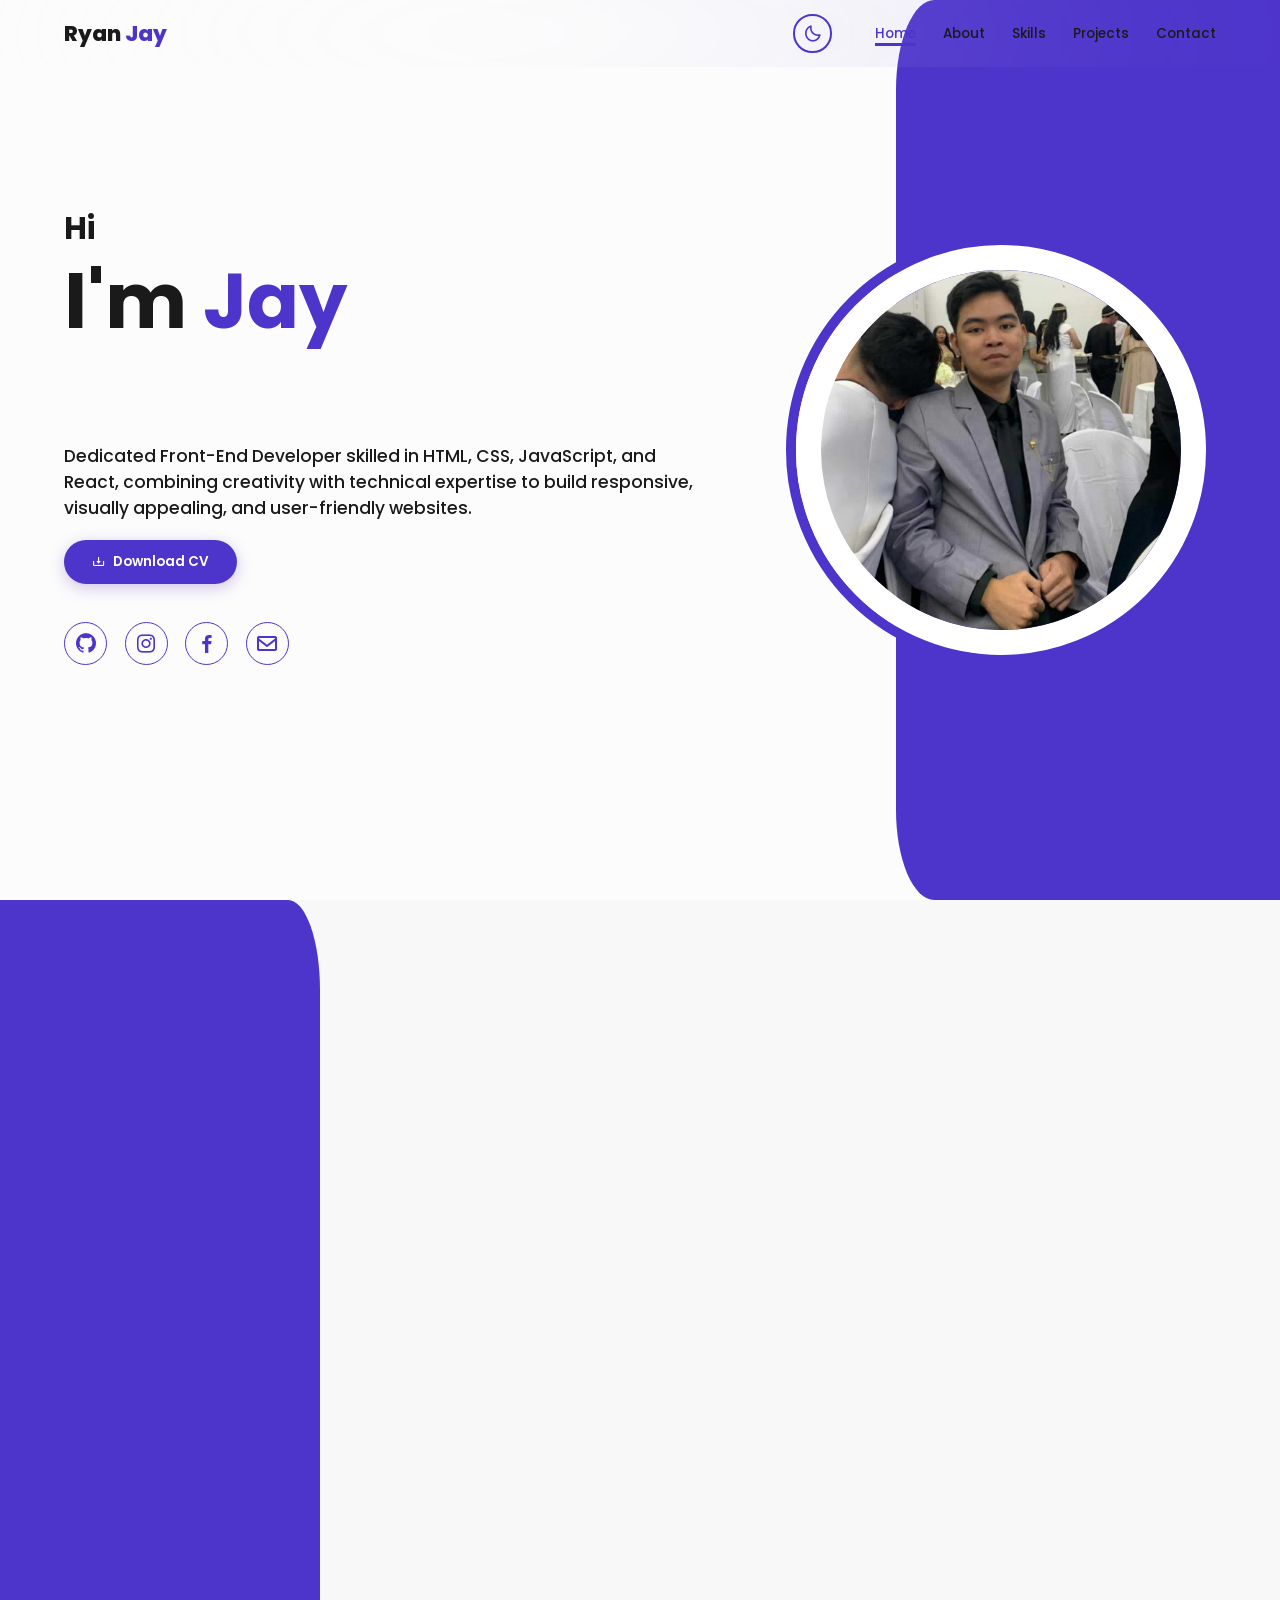
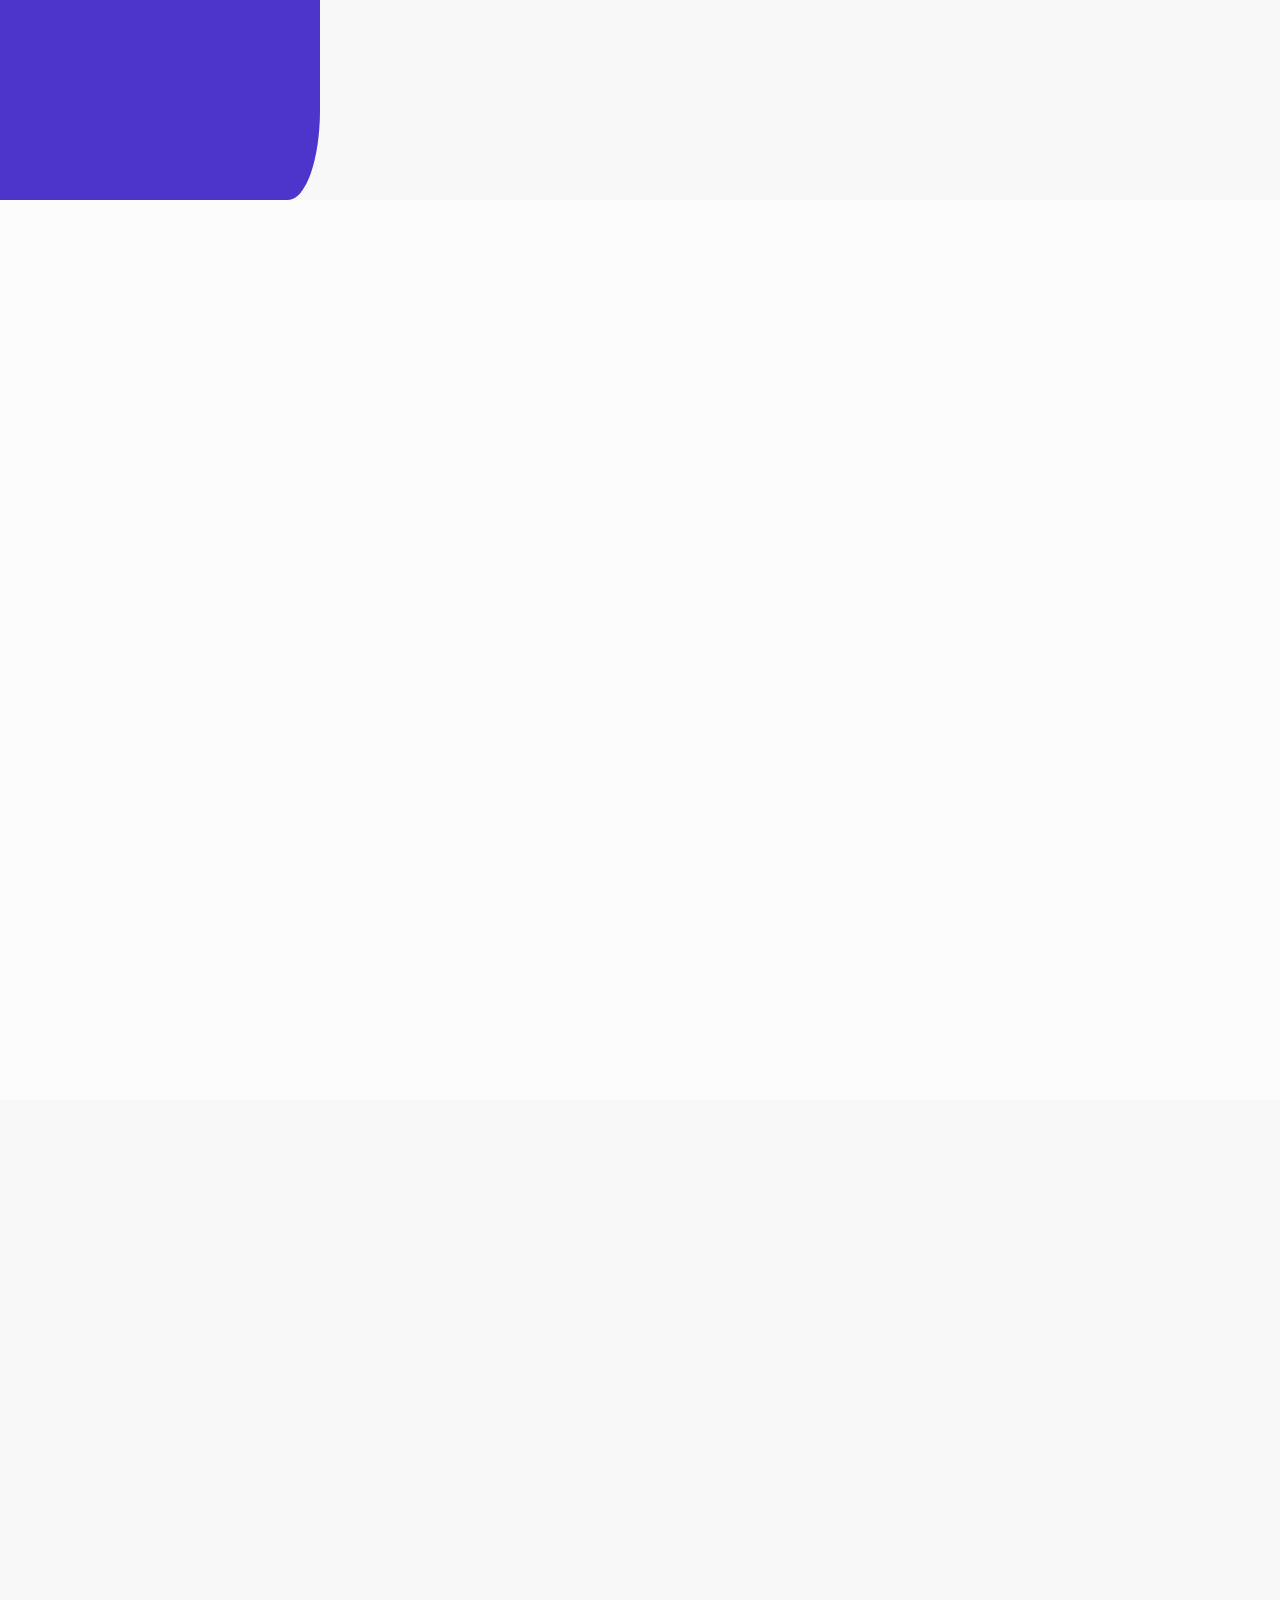
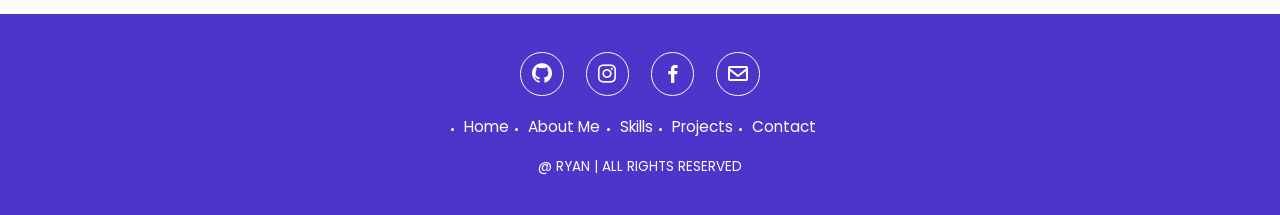
<file: protfolio/index.html>
<!DOCTYPE html>
<html lang="en">
  <head>
    <meta charset="UTF-8" />
    <meta name="viewport" content="width=device-width, initial-scale=1.0" />
    <title>Ryan Jay | Portfolio</title>
    <link rel="stylesheet" href="portfolio.css" />
    <link
      href="https://unpkg.com/boxicons@2.1.4/css/boxicons.min.css"
      rel="stylesheet"
    />
    <link
      href="https://fonts.googleapis.com/css2?family=Poppins:wght@400;500;600;700;800&display=swap"
      rel="stylesheet"
    />
  </head>

  <body>
    <!-- HEADER / NAVBAR -->
    <header class="header">
      <a href="#home" class="logo">Ryan <span>Jay</span></a>

      <button class="theme-btn" id="theme-btn" title="Toggle Light/Dark Mode">
        <i class="bx bx-moon" id="theme-icon"></i>
      </button>

      <i class="bx bx-menu" id="menu-icon"></i>
      <nav class="navbar">
        <a href="#home">Home</a>
        <a href="#about">About</a>
        <a href="#skills">Skills</a>
        <a href="#projects">Projects</a>
        <a href="#contact">Contact</a>
      </nav>
    </header>

    <!-- HOME SECTION -->
    <section class="home" id="home">
      <div class="home-rectangle"></div>
      <div class="home-content reveal">
        <h3>Hi</h3>
        <h1>I'm <span>Jay</span></h1>
        <h3 class="text-animation"><span></span></h3>
        <p>
          Dedicated Front-End Developer skilled in HTML, CSS, JavaScript, and
          React, combining creativity with technical expertise to build
          responsive, visually appealing, and user-friendly websites.
        </p>

        <a href="Ryan_Jay_CV.pdf" download="Ryan_Jay_CV.pdf" class="btn-cv">
          <i class="bx bx-download"></i> Download CV
        </a>

        <div class="social-icons">
          <a href="https://github.com/BSITclass101" target="_blank" rel="noopener" title="GitHub">
            <i class="bx bxl-github"></i>
          </a>
          <a href="https://www.instagram.com/ryanjay_rvra/" target="_blank" rel="noopener" title="Instagram">
            <i class="bx bxl-instagram"></i>
          </a>
          <a href="https://www.facebook.com/ryanjayrino.rivera" target="_blank" rel="noopener" title="Facebook">
            <i class="bx bxl-facebook"></i>
          </a>
          <a href="https://mail.google.com/mail/?view=cm&fs=1&to=riverarjay10@gmail.com" target="_blank" rel="noopener" title="Email">
            <i class="bx bx-envelope"></i>
          </a>
        </div>
      </div>
      <div class="home-img reveal">
        <img src="pic1.jpg" alt="Profile Picture" />
      </div>
    </section>

    <!-- ABOUT SECTION -->
    <section class="about" id="about">
      <div class="about-rectangle"></div>
      <div class="about-img reveal">
        <img src="pic1.jpg" alt="About Me" />
      </div>
      <div class="about-content">
        <h2 class="heading reveal">About <span>Me</span></h2>
        <h3 class="text-animation reveal"><span></span></h3>
        <p class="reveal">
          Hello! I am Ryan Jay, a 3rd college student studying at The Fisher
          Valley College Inc., taking up Bachelor of Science in Information
          Technology. I love and enjoy coding so much — it's not just a hobby,
          it's a passion and a way of life.
        </p>
        <div class="info reveal">
          <p><b><i style="color: hsl(250, 59%, 50%)" class="bx bx-chevron-right"></i>Phone</b>: 09 063-725-526</p>
          <p><b><i style="color: hsl(250, 59%, 50%)" class="bx bx-chevron-right"></i>City</b>: Taguig City, Manila</p>
          <p><b><i style="color: hsl(250, 59%, 50%)" class="bx bx-chevron-right"></i>Freelance</b>: Discord Bots | Video Editing</p>
          <p><b><i style="color: hsl(250, 59%, 50%)" class="bx bx-chevron-right"></i>College Level</b>: 3rd Year College</p>
          <p><b><i style="color: hsl(250, 59%, 50%)" class="bx bx-chevron-right"></i>Email</b>: riverarjay10@gmail.com</p>
        </div>
      </div>
    </section>

    <!-- SKILLS SECTION -->
    <section class="skills" id="skills">
      <div class="skills-image-container reveal">
        <!-- PURPLE.PNG NA ANG GAMIT DITO -->
        <img src="Purple.png" alt="Tools and Frameworks Illustration" class="skills-illustration" />
      </div>

      <div class="skills-content">
        <h2 class="skills-heading reveal">TOOLS AND <br /><span>FRAMEWORKS</span></h2>

        <div class="skill-category reveal">
          <h3>EXPERTISE</h3>
          <div class="skills-grid">
            <div class="skill-item">
              <div class="skill-icon"><img src="icons8-html-5.svg" alt="HTML" /></div>
              <p>HTML</p>
            </div>
            <div class="skill-item">
              <div class="skill-icon"><img src="icons8-css-logo.svg" alt="CSS" /></div>
              <p>CSS</p>
            </div>
            <div class="skill-item">
              <div class="skill-icon"><img src="icons8-javascript.svg" alt="JavaScript" /></div>
              <p>JavaScript</p>
            </div>
            <div class="skill-item">
              <div class="skill-icon"><img src="icons8-react-native.svg" alt="React" /></div>
              <p>React</p>
            </div>
          </div>
        </div>

        <div class="skill-category reveal">
          <h3>OTHER</h3>
          <div class="skills-grid">
            <div class="skill-item">
              <div class="skill-icon"><img src="icons8-python.svg" alt="Python" /></div>
              <p>Python</p>
            </div>
            <div class="skill-item">
              <div class="skill-icon"><img src="icons8-mysql-logo.svg" alt="MySQL" /></div>
              <p>MySQL</p>
            </div>
            <div class="skill-item">
              <div class="skill-icon"><img src="icons8-mongo-db-48.png" alt="MongoDB" /></div>
              <p>MongoDB</p>
            </div>
            <div class="skill-item">
              <div class="skill-icon"><img src="icons8-node-js-48.png" alt="Node.js" /></div>
              <p>Node.js</p>
            </div>
            <div class="skill-item">
              <div class="skill-icon"><img src="PHP.png" alt="PHP" /></div>
              <p>PHP</p>
            </div>
            <div class="skill-item">
              <div class="skill-icon"><img src="Tailwind CSS.png" alt="Tailwind CSS" /></div>
              <p>Tailwind CSS</p>
            </div>
          </div>
        </div>
      </div>
    </section>

    <!-- PROJECTS SECTION -->
    <section class="projects" id="projects">
      <h2 class="projects-heading reveal">SAMPLE <br /><span>PROJECTS</span></h2>

      <div class="projects-box">
        
        <!-- PROJECT 1 -->
        <div class="projects-card reveal">
          <div class="project-mockup" style="background-image: url('p1.jpg');">
            <div class="laptop-mockup">
              <div class="laptop-screen">
                <img src="p1.jpg" alt="Project 1 - Laptop View" />
              </div>
              <div class="laptop-base"></div>
            </div>
            <div class="phone-mockup">
              <div class="phone-screen">
                <img src="p1.jpg" alt="Project 1 - Phone View" />
              </div>
            </div>
          </div>
          <div class="project-info">
            <h3>BREWTIKA CAFE SALE AND INVENTORY SYSTEM</h3>
            <p>A web-based sale and inventory system for Brewtika Cafe to manage orders, track stock, and monitor daily sales.</p>
            <div class="project-tags">
              <span class="tag html">HTML</span>
              <span class="tag css">CSS</span>
              <span class="tag js">JavaScript</span>
            </div>
            <a href="https://github.com/BSITclass101" target="_blank" rel="noopener" class="github-link">
              <i class="bx bxl-github"></i> View on GitHub
            </a>
          </div>
        </div>

        <!-- PROJECT 2 -->
        <div class="projects-card reveal">
          <div class="project-mockup" style="background-image: url('ry.png');">
            <div class="laptop-mockup">
              <div class="laptop-screen">
                <img src="ry.png" alt="Project 2 - Laptop View" />
              </div>
              <div class="laptop-base"></div>
            </div>
            <div class="phone-mockup">
              <div class="phone-screen">
                <img src="j.png" alt="Project 2 - Phone View" />
              </div>
            </div>
          </div>
          <div class="project-info">
            <h3>PORTFOLIO WEBSITE WITH ANIMATED UI</h3>
            <p>A responsive portfolio website built with HTML, CSS, and JavaScript featuring smooth animations and modern UI.</p>
            <div class="project-tags">
              <span class="tag html">HTML</span>
              <span class="tag css">CSS</span>
              <span class="tag js">JavaScript</span>
            </div>
            <a href="https://github.com/BSITclass101" target="_blank" rel="noopener" class="github-link">
              <i class="bx bxl-github"></i> View on GitHub
            </a>
          </div>
        </div>

        <!-- PROJECT 3 -->
        <div class="projects-card reveal">
          <div class="project-mockup" style="background-image: url('Screenshot.png');">
            <div class="laptop-mockup">
              <div class="laptop-screen">
                <img src="Screenshot.png" alt="Project 3 - Laptop View" />
              </div>
              <div class="laptop-base"></div>
            </div>
            <div class="phone-mockup">
              <div class="phone-screen">
                <img src="Screenshot2.png" alt="Project 3 - Phone View" />
              </div>
            </div>
          </div>
          <div class="project-info">
            <h3>BARANGAY CENTRAL INFORMATION MANAGEMENT SYSTEM</h3>
            <p>A web-based information management system for barangay offices to manage resident records, certificates, blotter reports, and announcements.</p>
            <div class="project-tags">
              <span class="tag react">React</span>
              <span class="tag php">PHP</span>
              <span class="tag tailwind">Tailwind</span>
            </div>
            <a href="https://github.com/BSITclass101" target="_blank" rel="noopener" class="github-link">
              <i class="bx bxl-github"></i> View on GitHub
            </a>
          </div>
        </div>

        <!-- PROJECT 4 -->
        <div class="projects-card reveal">
          <div class="project-mockup" style="background-image: url('2.png');">
            <div class="laptop-mockup">
              <div class="laptop-screen">
                <img src="2.png" alt="CCS Main Comelec - Laptop View" />
              </div>
              <div class="laptop-base"></div>
            </div>
            <div class="phone-mockup">
              <div class="phone-screen">
                <img src="3.png" alt="CCS Main Comelec - Phone View" />
              </div>
            </div>
          </div>
          <div class="project-info">
            <h3>CCS - MAIN COMELEC VOTING MANAGEMENT SYSTEM</h3>
            <p>A web-based voting management system for the CCS Main Comelec to handle student elections, manage candidate profiles, and securely tally votes.</p>
            <div class="project-tags">
              <span class="tag react">React</span>
              <span class="tag php">PHP</span>
              <span class="tag tailwind">Tailwind</span>
            </div>
            <a href="https://github.com/BSITclass101" target="_blank" rel="noopener" class="github-link">
              <i class="bx bxl-github"></i> View on GitHub
            </a>
          </div>
        </div>

      </div>
    </section>

    <!-- CONTACT SECTION -->
    <section class="contact" id="contact">
      <h2 class="heading reveal">Contact <span>Me</span></h2>

      <form id="contactForm" action="https://formspree.io/f/maeqkpdl" method="POST" class="reveal">
        <div class="input-group">
          <div class="input-box">
            <input type="text" name="name" placeholder="Full name" required />
            <input type="email" name="email" placeholder="Email" required />
          </div>
          <div class="input-box">
            <input type="tel" name="phone" placeholder="Phone Number" />
            <input type="text" name="subject" placeholder="Subject" />
          </div>
        </div>

        <div class="input-group-2">
          <textarea name="message" placeholder="Your Message" required></textarea>
          <p id="formStatus" style="margin: 10px 0; font-weight: bold; display: none; font-size: 1.4rem;"></p>
          <input type="submit" id="submitBtn" value="Send Message" class="btn" />
        </div>
      </form>
    </section>

    <!-- FOOTER -->
    <footer class="footer">
      <div class="social-icons">
        <a href="https://github.com/BSITclass101" target="_blank" rel="noopener" title="GitHub">
          <i class="bx bxl-github"></i>
        </a>
        <a href="https://www.instagram.com/ryanjay_rvra/" target="_blank" rel="noopener" title="Instagram">
          <i class="bx bxl-instagram"></i>
        </a>
        <a href="https://www.facebook.com/ryanjayrino.rivera" target="_blank" rel="noopener" title="Facebook">
          <i class="bx bxl-facebook"></i>
        </a>
        <a href="https://mail.google.com/mail/?view=cm&fs=1&to=riverarjay10@gmail.com" target="_blank" rel="noopener" title="Email">
          <i class="bx bx-envelope"></i>
        </a>
      </div>

      <ul class="list">
        <li><a href="#home">Home</a></li>
        <li><a href="#about">About Me</a></li>
        <li><a href="#skills">Skills</a></li>
        <li><a href="#projects">Projects</a></li>
        <li><a href="#contact">Contact</a></li>
      </ul>

      <p class="copyright">@ RYAN | ALL RIGHTS RESERVED</p>
    </footer>

    <!-- INLINE JAVASCRIPT -->
    <script>
      const themeBtn = document.getElementById("theme-btn");
      const themeIcon = document.getElementById("theme-icon");
      const body = document.body;

      const savedTheme = localStorage.getItem("theme");
      if (savedTheme === "dark") {
        body.classList.add("dark-mode");
        themeIcon.classList.replace("bx-moon", "bx-sun");
      }

      themeBtn.addEventListener("click", () => {
        body.classList.toggle("dark-mode");
        if (body.classList.contains("dark-mode")) {
          themeIcon.classList.replace("bx-moon", "bx-sun");
          localStorage.setItem("theme", "dark");
        } else {
          themeIcon.classList.replace("bx-sun", "bx-moon");
          localStorage.setItem("theme", "light");
        }
      });

      let menuIcon = document.querySelector("#menu-icon");
      let navbar = document.querySelector(".navbar");

      menuIcon.onclick = () => {
        menuIcon.classList.toggle("bx-x");
        navbar.classList.toggle("active");
      };

      let sections = document.querySelectorAll("section");
      let navLinks = document.querySelectorAll("header nav a");

      window.onscroll = () => {
        sections.forEach((sec) => {
          let top = window.scrollY;
          let offset = sec.offsetTop - 150;
          let height = sec.offsetHeight;
          let id = sec.getAttribute("id");

          if (top >= offset && top < offset + height) {
            navLinks.forEach((links) => {
              links.classList.remove("active");
              document
                .querySelector("header nav a[href*=" + id + "]")
                .classList.add("active");
            });
          }
        });

        let header = document.querySelector("header");
        header.classList.toggle("sticky", window.scrollY > 100);

        menuIcon.classList.remove("bx-x");
        navbar.classList.remove("active");
      };

      const revealElements = document.querySelectorAll(".reveal");

      const revealOnScroll = () => {
        const windowHeight = window.innerHeight;
        const revealPoint = 100;

        revealElements.forEach((el) => {
          const elementTop = el.getBoundingClientRect().top;
          if (elementTop < windowHeight - revealPoint) {
            el.classList.add("active");
          } else {
            el.classList.remove("active");
          }
        });
      };

      window.addEventListener("scroll", revealOnScroll);
      window.addEventListener("load", revealOnScroll);

      const contactForm = document.getElementById("contactForm");
      const submitBtn = document.getElementById("submitBtn");
      const formStatus = document.getElementById("formStatus");

      if (contactForm) {
        contactForm.addEventListener("submit", function (e) {
          e.preventDefault();
          submitBtn.value = "Sending...";
          submitBtn.disabled = true;
          formStatus.style.display = "none";

          const formData = new FormData(contactForm);
          fetch(contactForm.action, {
            method: "POST",
            body: formData,
            headers: { Accept: "application/json" },
          })
            .then((response) => {
              if (response.ok) {
                formStatus.textContent = "Message sent successfully! I'll get back to you soon.";
                formStatus.style.color = "#4caf50";
                formStatus.style.display = "block";
                contactForm.reset();
              } else {
                throw new Error("Error sending message");
              }
            })
            .catch((error) => {
              formStatus.textContent = "Oops! Something went wrong. Please try again.";
              formStatus.style.color = "#f44336";
              formStatus.style.display = "block";
            })
            .finally(() => {
              submitBtn.value = "Send Message";
              submitBtn.disabled = false;
            });
        });
      }
    </script>
  </body>
</html>
</file>
<file: protfolio/portfolio.css>
/* ============================
   GLOBAL / RESET
   ============================ */
* {
  margin: 0;
  padding: 0;
  box-sizing: border-box;
  text-decoration: none;
  scroll-behavior: smooth;
  font-family: Poppins, sans-serif;
}

/* ============================
   LIGHT MODE (DEFAULT)
   ============================ */
:root {
  --bg-color: #fcfcfc;
  --second-bg-color: #f8f8f8;
  --text-color: #1a1a1a;
  --main-color: hsl(250, 59%, 50%);
  --card-bg: #ffffff;
  --card-shadow: rgba(0, 0, 0, 0.05);
  --card-shadow-hover: rgba(0, 0, 0, 0.12);
  --input-bg: #f0f0f0;
  --border-color: #eaeaea;
  --heading-color: #2b2b6b;
  --footer-bg: hsl(250, 59%, 50%);
}

/* ============================
   DARK MODE
   ============================ */
body.dark-mode {
  --bg-color: #0f0f1a;
  --second-bg-color: #16162a;
  --text-color: #f0f0f0;
  --main-color: hsl(250, 80%, 65%);
  --card-bg: #1e1e35;
  --card-shadow: rgba(0, 0, 0, 0.3);
  --card-shadow-hover: rgba(107, 63, 160, 0.4);
  --input-bg: #252540;
  --border-color: #333355;
  --heading-color: #b8a8e8;
  --footer-bg: #1a1a2e;
}

html {
  font-size: 60%;
  overflow-x: hidden;
}

body {
  background-color: var(--bg-color);
  color: var(--text-color);
  transition: background-color 0.4s ease, color 0.4s ease;
}

section {
  min-height: 100vh;
  padding: 10rem 9% 10rem;
  transition: background-color 0.4s ease;
}

/* ============================
   HEADER / NAVBAR
   ============================ */
header {
  position: fixed;
  width: 100%;
  top: 0;
  left: 0;
  padding: 1.5rem 9%;
  backdrop-filter: blur(200px);
  display: flex;
  justify-content: space-between;
  align-items: center;
  z-index: 1000;
  transition: background 0.4s ease;
}

header.sticky {
  background: rgba(252, 252, 252, 0.9);
  box-shadow: 0 0 10px rgba(0, 0, 0, 0.1);
}

body.dark-mode header.sticky {
  background: rgba(15, 15, 26, 0.9);
  box-shadow: 0 0 10px rgba(0, 0, 0, 0.5);
}

.logo {
  font-size: 2.2rem;
  color: var(--text-color);
  font-weight: 800;
  cursor: pointer;
  transition: 0.3s ease-in-out;
}

.logo:hover {
  transform: scale(1.05);
}

.logo span,
.heading span,
.skills-heading span,
.projects-heading span,
.contact .heading span,
.home-content h1 span {
  color: var(--main-color);
}

.navbar a {
  font-size: 1.4rem;
  color: var(--text-color);
  margin-left: 2.5rem;
  font-weight: 500;
  transition: 0.3s ease-in-out;
  border-bottom: 3px solid transparent;
}

.navbar a:hover,
.navbar a.active {
  color: var(--main-color);
  border-bottom: 3px solid var(--main-color);
}

#menu-icon {
  font-size: 2.8rem;
  color: var(--main-color);
  display: none;
}

/* ============================
   THEME TOGGLE BUTTON
   ============================ */
.theme-btn {
  display: flex;
  align-items: center;
  justify-content: center;
  width: 4rem;
  height: 4rem;
  border-radius: 50%;
  background: transparent;
  border: 2px solid var(--main-color);
  color: var(--main-color);
  font-size: 2rem;
  cursor: pointer;
  margin-left: auto;
  margin-right: 2rem;
  transition: 0.4s ease;
  outline: none;
}

.theme-btn:hover {
  background: var(--main-color);
  color: #ffffff;
  transform: scale(1.1) rotate(15deg);
  box-shadow: 0 0 15px var(--main-color);
}

body.dark-mode .theme-btn {
  border-color: #b8a8e8;
  color: #b8a8e8;
}

body.dark-mode .theme-btn:hover {
  background: #b8a8e8;
  color: #1a1a2e;
  box-shadow: 0 0 15px rgba(184, 168, 232, 0.6);
}

body.dark-mode .theme-btn i {
  animation: sunGlow 2s ease-in-out infinite alternate;
}

@keyframes sunGlow {
  from { text-shadow: 0 0 5px rgba(255, 200, 100, 0.5); }
  to { text-shadow: 0 0 15px rgba(255, 200, 100, 0.9); }
}

/* ============================
   HOME SECTION
   ============================ */
.home {
  display: flex;
  align-items: center;
  justify-content: center;
  gap: 8rem;
}

.home-rectangle {
  position: absolute;
  background-color: var(--main-color);
  border-top-left-radius: 10%;
  border-bottom-left-radius: 10%;
  width: 30%;
  height: 100%;
  top: 0;
  right: 0;
  z-index: -1;
  transition: background-color 0.4s ease;
}

.home-content h3 {
  font-size: 3.2rem;
  font-weight: 700;
}

.home-content h3:nth-of-type(2) {
  margin-bottom: 2rem;
  font-size: 5rem;
}

.home-content h1 {
  font-size: 8rem;
  font-weight: 700;
  line-height: 1.3;
}

.home-img {
  display: grid;
  place-items: center;
  border-radius: 50%;
  border: 10px solid var(--main-color);
}

.home-img img {
  position: relative;
  background-color: white;
  border: 25px solid white;
  width: 32vw;
  border-radius: 50%;
  cursor: pointer;
}

.home-content p {
  font-size: 1.8rem;
  font-weight: 500;
  max-width: 650px;
}

/* ============================
   DOWNLOAD CV BUTTON
   ============================ */
.btn-cv {
  display: inline-flex;
  align-items: center;
  gap: 8px;
  padding: 12px 28px;
  background-color: var(--main-color);
  color: #fff;
  font-size: 1.4rem;
  font-weight: 600;
  border-radius: 30px;
  margin-top: 2rem;
  margin-bottom: 1rem;
  transition: all 0.3s ease;
  box-shadow: 0 4px 15px rgba(111, 66, 193, 0.3);
}

.btn-cv:hover {
  background-color: hsl(250, 59%, 60%);
  transform: translateY(-3px);
  box-shadow: 0 6px 20px rgba(111, 66, 193, 0.5);
}

body.dark-mode .btn-cv {
  color: #1a1a2e;
}

body.dark-mode .btn-cv:hover {
  background-color: #fff;
  color: #1a1a2e;
}

.social-icons a {
  display: inline-flex;
  justify-content: center;
  align-items: center;
  width: 4.5rem;
  height: 4.5rem;
  background: transparent;
  font-size: 2.5rem;
  border: 0.2rem solid var(--main-color);
  border-radius: 50%;
  color: var(--main-color);
  margin: 3rem 1.5rem 3rem 0;
  transition: 0.3s ease;
}

.social-icons a:hover {
  color: white;
  transform: scale(1.3) translateY(-5px);
  background-color: var(--main-color);
}

body.dark-mode .social-icons a:hover {
  color: #1a1a2e;
}

/* ============================
   TEXT ANIMATION
   ============================ */
.text-animation {
  font-size: 34px;
  font-weight: 600;
  min-width: 200px;
}

.text-animation span {
  position: relative;
}

.text-animation span::before {
  content: "Front-end Developer";
  color: var(--main-color);
  animation: words 20s infinite;
}

.text-animation span::after {
  content: "";
  background-color: var(--bg-color);
  position: absolute;
  width: calc(100% + 8px);
  height: 100%;
  border-left: 2px solid var(--bg-color);
  right: -8px;
  animation: cursor 0.6s infinite, typing 20s steps(14) infinite;
  transition: background-color 0.4s ease;
}

@keyframes cursor {
  to { border-left: 2px solid var(--main-color); }
}

@keyframes words {
  0%, 20% { content: "Front-end Developer"; }
  21%, 40% { content: "UI/UX Designer"; }
  41%, 60% { content: "Front-end Developer"; }
  61%, 80% { content: "UI/UX Designer"; }
  81%, 90% { content: "Front-end Developer"; }
}

@keyframes typing {
  10%, 15%, 30%, 35%, 50%, 55%, 70%, 75%, 90%, 95% { width: 0; }
  5%, 20%, 25%, 40%, 45%, 60%, 65%, 80%, 85% { width: calc(100% + 8px); }
}

/* ============================
   ABOUT SECTION
   ============================ */
.about {
  display: flex;
  align-items: center;
  justify-content: center;
  gap: 10rem;
  background-color: var(--second-bg-color);
  transition: background-color 0.4s ease;
}

.about-rectangle {
  position: absolute;
  left: 0;
  height: 100%;
  border-top-right-radius: 10%;
  border-bottom-right-radius: 10%;
  background-color: var(--main-color);
  width: 25%;
  transition: background-color 0.4s ease;
}

.about-img {
  border-radius: 50%;
  display: grid;
  place-items: center;
  border: 10px solid var(--main-color);
}

.about-img img {
  position: relative;
  width: 32vw;
  border-radius: 50%;
  border: 25px solid white;
  cursor: pointer;
}

.heading {
  text-align: center;
  font-size: 8rem;
}

.about-content h2 {
  text-align: left;
  line-height: 1.5;
}

.about-content h3 {
  font-size: 2.6rem;
}

.about-content p {
  font-size: 1.6rem;
  margin: 3rem 0 3rem;
}

.about-content .text-animation span::before {
  content: "Frontend Developer";
  animation: words 20s infinite;
}

.about-content .text-animation span::after {
  content: "";
  background-color: var(--second-bg-color);
  position: absolute;
  width: calc(100% + 8px);
  height: 100%;
  border-left: 2px solid var(--second-bg-color);
  right: -8px;
  animation: cursor 0.6s infinite, typing 20s steps(14) infinite;
  transition: background-color 0.4s ease;
}

/* ============================
   SKILLS SECTION (TRICK PARA SA PUTING BG)
   ============================ */
.skills {
  min-height: 100vh;
  display: flex;
  align-items: center;
  justify-content: center;
  gap: 6rem;
  padding: 10rem 9% 10rem;
  background-color: var(--bg-color);
  transition: background-color 0.4s ease;
}

.skills-image-container {
  flex: 1;
  display: flex;
  justify-content: center;
  align-items: center;
}

.skills-illustration {
  width: 100%;
  max-width: 500px;
  height: auto;
  display: block;
  transition: all 0.4s ease;
}

/* Dito natin papatayin ang puti sa Dark mode */
body.dark-mode .skills-illustration {
  /* Ang screen blend mode ay ginagawang transparent ang itim/puti */
  mix-blend-mode: screen;
  /* Dinadagdagan natin ng brightness para hindi maging multo */
  filter: brightness(1.1) contrast(1.1);
}

.skills-content {
  flex: 1;
}

.skills-heading {
  font-size: 4.5rem;
  font-weight: 700;
  color: var(--heading-color);
  line-height: 1.1;
  margin-bottom: 3rem;
  text-align: left;
  transition: color 0.4s ease;
}

.skill-category {
  margin-bottom: 3rem;
}

.skill-category h3 {
  font-size: 1.4rem;
  font-weight: 700;
  color: var(--text-color);
  margin-bottom: 1.5rem;
  text-transform: uppercase;
  letter-spacing: 1.5px;
  text-align: left;
}

.skills-grid {
  display: grid;
  grid-template-columns: repeat(4, 1fr);
  gap: 2rem;
  max-width: 450px;
}

.skill-item {
  display: flex;
  flex-direction: column;
  align-items: center;
  gap: 0.8rem;
  transition: transform 0.3s ease;
}

.skill-item:hover {
  transform: translateY(-5px);
}

.skill-icon {
  width: 50px;
  height: 50px;
  display: flex;
  align-items: center;
  justify-content: center;
  background: var(--card-bg);
  border-radius: 12px;
  box-shadow: 0 4px 12px var(--card-shadow);
  padding: 8px;
  transition: background-color 0.4s ease, box-shadow 0.4s ease;
}

.skill-icon img {
  width: 100%;
  height: 100%;
  object-fit: contain;
}

.skill-item p {
  font-size: 1.1rem;
  font-weight: 500;
  color: var(--text-color);
  text-align: center;
  margin: 0;
  transition: color 0.4s ease;
}

/* ============================
   PROJECTS SECTION
   ============================ */
.projects {
  min-height: auto;
  padding: 12rem 9% 12rem;
  background-color: var(--second-bg-color);
  transition: background-color 0.4s ease;
}

.projects-heading {
  text-align: center;
  font-size: 5.5rem;
  font-weight: 800;
  color: var(--heading-color);
  line-height: 1.05;
  margin-bottom: 5rem;
  text-transform: uppercase;
  letter-spacing: 1px;
  transition: color 0.4s ease;
}

.projects-box {
  display: grid;
  grid-template-columns: repeat(auto-fit, minmax(320px, 1fr));
  gap: 2.5rem;
  max-width: 800px;
  margin: 0 auto;
}

.projects-card {
  display: flex;
  flex-direction: column;
  background-color: var(--card-bg);
  border-radius: 1rem;
  overflow: hidden;
  box-shadow: 0 4px 20px var(--card-shadow);
  transition: transform 0.3s ease, box-shadow 0.3s ease, background-color 0.4s ease;
}

.projects-card:hover {
  transform: translateY(-8px);
  box-shadow: 0 10px 30px var(--card-shadow-hover);
}

/* PROJECT MOCKUP */
.project-mockup {
  position: relative;
  width: 100%;
  height: 200px; 
  background-color: #1a1a1a;
  background-size: cover;
  background-position: center;
  background-repeat: no-repeat;
  display: flex;
  align-items: center;
  justify-content: center;
  overflow: hidden;
  padding: 20px;
}

.project-mockup::before {
  content: "";
  position: absolute;
  inset: 0;
  background: inherit;
  background-size: cover;
  background-position: center;
  filter: blur(8px) brightness(0.5);
  z-index: 0;
}

.project-mockup::after {
  content: "";
  position: absolute;
  inset: 0;
  background: rgba(45, 10, 95, 0.3);
  z-index: 0;
}

.project-mockup > * {
  position: relative;
  z-index: 1;
}

.laptop-mockup {
  position: relative;
  width: 55%;
  max-width: 200px; 
  display: flex;
  flex-direction: column;
  align-items: center;
  transition: transform 0.5s ease;
  z-index: 1;
}

.laptop-screen {
  width: 100%;
  aspect-ratio: 16 / 10;
  background: #1a1a1a;
  border: 4px solid #2a2a2a;
  border-bottom: none;
  border-radius: 5px 5px 0 0;
  overflow: hidden;
  box-shadow: 0 4px 15px rgba(0, 0, 0, 0.4);
  position: relative;
}

.laptop-screen img {
  width: 100%;
  height: 100%;
  object-fit: cover;
  object-position: top center;
  display: block;
}

.laptop-base {
  width: 115%;
  height: 7px;
  background: linear-gradient(180deg, #3a3a3a, #1f1f1f);
  border-radius: 0 0 8px 8px;
  box-shadow: 0 4px 10px rgba(0, 0, 0, 0.4);
  position: relative;
}

.laptop-base::before {
  content: "";
  position: absolute;
  top: 0;
  left: 50%;
  transform: translateX(-50%);
  width: 30px;
  height: 3px;
  background: #0d0d0d;
  border-radius: 0 0 3px 3px;
}

.phone-mockup {
  position: absolute;
  right: 14%;
  bottom: 8%;
  width: 14%;
  max-width: 60px;
  aspect-ratio: 9 / 19.5;
  background: #1a1a1a;
  border: 2px solid #2a2a2a;
  border-radius: 10px;
  overflow: hidden;
  box-shadow: 0 8px 25px rgba(0, 0, 0, 0.55);
  transition: transform 0.5s ease;
  z-index: 2;
}

.phone-mockup::before {
  content: "";
  position: absolute;
  top: 0;
  left: 50%;
  transform: translateX(-50%);
  width: 40%;
  height: 4px;
  background: #1a1a1a;
  border-radius: 0 0 5px 5px;
  z-index: 3;
}

.phone-screen {
  width: 100%;
  height: 100%;
  overflow: hidden;
  border-radius: 8px;
  background: #ffffff;
  position: relative;
  display: flex;
  align-items: center;
  justify-content: center;
}

.phone-screen img {
  width: 100% !important;
  height: 100% !important;
  object-fit: cover !important;
  object-position: center top !important;
  display: block;
}

.projects-card:hover .laptop-mockup {
  transform: translateY(-4px) scale(1.02);
}

.projects-card:hover .phone-mockup {
  transform: translateY(-6px) scale(1.05);
}

/* PROJECT INFO */
.project-info {
  padding: 2rem 1.8rem;
  text-align: center;
  display: flex;
  flex-direction: column;
  gap: 1rem;
  flex: 1;
}

.project-info h3 {
  font-size: 1.3rem;
  font-weight: 700;
  color: var(--heading-color);
  text-transform: uppercase;
  letter-spacing: 0.5px;
  line-height: 1.4;
  transition: color 0.4s ease;
}

.project-info p {
  font-size: 1.1rem;
  color: var(--text-color);
  line-height: 1.5;
  font-weight: 400;
  opacity: 0.8;
  transition: color 0.4s ease;
}

/* TAGS */
.project-tags {
  display: flex;
  flex-wrap: wrap;
  justify-content: center;
  gap: 0.5rem;
  margin-top: auto;
  padding-top: 1rem;
}

.project-tags .tag {
  display: inline-block !important;
  padding: 0.3rem 0.8rem !important;
  font-size: 0.85rem !important;
  font-weight: 600 !important;
  border-radius: 4px !important; 
  letter-spacing: 0.3px !important;
  border: none !important;
  background-clip: border-box !important;
  -webkit-background-clip: border-box !important;
  -webkit-text-fill-color: #ffffff !important;
  color: #ffffff !important;
}

/* TOTOONG KULAY NG MGA LANGUAGES */
.project-tags .tag.react { background-color: #20232a !important; color: #61dafb !important; -webkit-text-fill-color: #61dafb !important; border: 1px solid #61dafb !important; }
.project-tags .tag.php { background-color: #777bb4 !important; }
.project-tags .tag.tailwind { background-color: #38bdf8 !important; color: #0f172a !important; -webkit-text-fill-color: #0f172a !important; }
.project-tags .tag.js { background-color: #f7df1e !important; color: #000 !important; -webkit-text-fill-color: #000 !important; }
.project-tags .tag.html { background-color: #e34c26 !important; }
.project-tags .tag.css { background-color: #264de4 !important; }

/* GITHUB LINK */
.github-link {
  display: inline-flex;
  align-items: center;
  justify-content: center;
  gap: 0.5rem;
  font-size: 1.1rem;
  font-weight: 500;
  color: var(--text-color);
  margin-top: 1rem;
  padding-top: 1.2rem;
  border-top: 1px solid var(--border-color);
  transition: color 0.3s ease, border-color 0.4s ease;
  text-decoration: none;
  opacity: 0.85;
}

.github-link i {
  font-size: 1.6rem;
}

.github-link:hover {
  color: var(--main-color);
  opacity: 1;
}

/* ============================
   CONTACT SECTION
   ============================ */
.contact {
  background-color: var(--bg-color);
  transition: background-color 0.4s ease;
  padding: 12rem 9% 10rem;
  display: flex;
  flex-direction: column;
  align-items: center;
  justify-content: center;
}

.contact h2 {
  margin-bottom: 5rem;
  text-align: center;
  font-size: 7rem;
  font-weight: 800;
  letter-spacing: 1px;
}

.contact h2 span {
  color: var(--main-color);
}

.contact form {
  width: 100%;
  max-width: 70rem;
  margin: 0 auto;
  text-align: center;
}

.contact form .input-box {
  display: flex;
  justify-content: space-between;
  flex-wrap: wrap;
}

.contact form .input-box input,
.contact form textarea {
  width: 100%;
  padding: 1.5rem;
  font-size: 1.6rem;
  color: var(--text-color);
  background: var(--input-bg);
  border-radius: 0.8rem;
  border: none;
  margin: 0.7rem 0;
  font-family: Poppins, sans-serif;
  transition: background-color 0.4s ease, color 0.4s ease;
}

.contact form .input-box input { width: 49%; }
.contact form textarea { resize: none; }

.contact form .btn {
  margin-top: 2rem;
  cursor: pointer;
  background: var(--main-color);
  color: #fff;
  padding: 1rem 3rem;
  border: none;
  border-radius: 5rem;
  font-size: 1.6rem;
  transition: 0.3s;
  font-family: Poppins, sans-serif;
}

.contact form .btn:hover {
  background: #2b2b6b;
  transform: scale(1.05);
}

body.dark-mode .contact form .btn {
  color: #1a1a2e;
  font-weight: 600;
}

body.dark-mode .contact form .btn:hover {
  background: #fff;
}

/* ============================
   FOOTER
   ============================ */
.footer {
  display: flex;
  flex-direction: column;
  align-items: center;
  justify-content: center;
  gap: 2rem;
  padding: 4rem 9%;
  background: var(--footer-bg);
  color: white;
  transition: background-color 0.4s ease;
}

.footer .social-icons a {
  border-color: white;
  color: white;
  margin: 0 1rem;
}

.footer .social-icons a:hover {
  background: white;
  color: var(--footer-bg);
}

.footer .list {
  display: flex;
  flex-wrap: wrap;
  justify-content: center;
  gap: 2rem;
}

.footer .list a {
  color: white;
  font-size: 1.6rem;
  transition: 0.3s;
}

.footer .list a:hover {
  text-decoration: underline;
}

.footer .copyright {
  font-size: 1.4rem;
  text-align: center;
}

/* ============================
   SCROLL REVEAL ANIMATION
   ============================ */
.reveal {
  opacity: 0;
  transform: translateY(50px);
  transition: opacity 0.8s ease, transform 0.8s ease;
}

.reveal.active {
  opacity: 1;
  transform: translateY(0);
}

/* ============================
   RESPONSIVE — TABLET & MOBILE
   ============================ */
@media (max-width: 1280px) {
  header { padding: 1.5rem 5%; }
  section { padding: 10rem 5% 10rem; }
}

@media (max-width: 991px) {
  html { font-size: 55%; }
  header { padding: 1.5rem 5%; }
  .home { gap: 4rem; }
  .about { gap: 5rem; }
  .projects-heading { font-size: 4rem; }
  .contact h2 { font-size: 5.5rem; }

  .skills {
    flex-direction: column;
    padding: 8rem 5% 8rem;
    gap: 3rem;
  }
  .skills-heading { font-size: 3.5rem; text-align: center; }
  .skill-category h3 { text-align: center; }
  .skills-grid {
    grid-template-columns: repeat(4, 1fr);
    margin: 0 auto;
    max-width: 100%;
  }

  .projects { padding: 10rem 5% 10rem; }
  .contact { padding: 10rem 5% 8rem; }
}

@media (max-width: 768px) {
  header {
    padding: 1.2rem 5%;
    background: rgba(252, 252, 252, 0.95);
    backdrop-filter: blur(20px);
    border-bottom: 1px solid rgba(0, 0, 0, 0.05);
  }

  body.dark-mode header {
    background: rgba(15, 15, 26, 0.95);
    border-bottom: 1px solid rgba(255, 255, 255, 0.05);
  }

  .logo { font-size: 2rem; }

  .theme-btn {
    width: 3.5rem;
    height: 3.5rem;
    font-size: 1.7rem;
    margin-right: 1rem;
  }

  #menu-icon {
    display: block;
    font-size: 2.6rem;
    cursor: pointer;
    transition: 0.3s;
  }

  .navbar {
    position: absolute;
    top: 100%;
    left: 0;
    width: 100%;
    padding: 1.5rem 5%;
    background: var(--card-bg);
    border-top: 1px solid var(--border-color);
    box-shadow: 0 8px 20px rgba(0, 0, 0, 0.08);
    display: none;
    flex-direction: column;
    gap: 0.5rem;
  }

  .navbar.active { display: flex; }

  .navbar a {
    display: block;
    font-size: 1.5rem;
    margin: 0;
    padding: 1rem 0;
    border-bottom: 1px solid var(--border-color);
  }

  .navbar a:last-child { border-bottom: none; }

  section {
    padding: 8rem 5% 6rem;
    min-height: auto;
  }

  /* HOME */
  .home {
    flex-direction: column-reverse;
    gap: 3rem;
    text-align: center;
    padding-top: 10rem;
  }

  .home-rectangle {
    width: 100%;
    height: 40%;
    border-radius: 0 0 40% 40%;
  }

  .home-content h3 { font-size: 1.8rem; }
  .home-content h1 { font-size: 4.5rem; }
  .home-content h3:nth-of-type(2) {
    font-size: 2.5rem;
    margin-bottom: 1.5rem;
  }
  .home-content p {
    font-size: 1.4rem;
    line-height: 1.7;
    margin: 0 auto;
  }

  .btn-cv {
    font-size: 1.3rem;
    padding: 10px 24px;
  }

  .home-img { border-width: 6px; }
  .home-img img {
    width: 60vw;
    border-width: 15px;
  }

  .social-icons {
    display: flex;
    justify-content: center;
    gap: 0.5rem;
  }
  .social-icons a {
    width: 3.8rem;
    height: 3.8rem;
    font-size: 2rem;
    margin: 2rem 0.5rem 0 0;
  }

  .text-animation {
    font-size: 2rem;
    min-width: auto;
    display: flex;
    justify-content: center;
  }

  /* ABOUT */
  .about {
    flex-direction: column;
    gap: 3rem;
    text-align: center;
    padding: 8rem 5% 6rem;
  }

  .about-rectangle {
    width: 100%;
    height: 30%;
    border-radius: 0 0 30% 30%;
  }

  .about-img { border-width: 6px; }
  .about-img img {
    width: 60vw;
    border-width: 15px;
  }

  .heading { font-size: 4rem; text-align: center; }
  .about-content h2 { text-align: center; }
  .about-content h3 {
    font-size: 2rem;
    display: flex;
    justify-content: center;
  }
  .about-content p {
    font-size: 1.4rem;
    line-height: 1.7;
    margin: 2rem 0;
  }

  .info {
    text-align: left;
    background: var(--card-bg);
    padding: 2rem;
    border-radius: 1.5rem;
    box-shadow: 0 4px 15px var(--card-shadow);
    transition: background-color 0.4s ease;
  }

  .info p {
    font-size: 1.3rem;
    margin-bottom: 1rem;
    padding-bottom: 0.8rem;
    border-bottom: 1px dashed var(--border-color);
  }

  .info p:last-child { border-bottom: none; }

  /* SKILLS */
  .skills {
    flex-direction: column;
    gap: 3rem;
    padding: 8rem 5% 8rem;
    text-align: center;
  }

  .skills-image-container { order: 1; width: 100%; }
  .skills-illustration { max-width: 280px; }
  .skills-content { order: 2; width: 100%; }

  .skills-heading {
    font-size: 3rem;
    text-align: center;
    margin-bottom: 2rem;
  }

  .skill-category { margin-bottom: 2.5rem; }
  .skill-category h3 {
    text-align: center;
    font-size: 1.2rem;
    margin-bottom: 1.5rem;
  }

  .skills-grid {
    grid-template-columns: repeat(4, 1fr);
    gap: 1.2rem;
    max-width: 100%;
    margin: 0 auto;
  }

  .skill-icon {
    width: 55px;
    height: 55px;
    padding: 10px;
  }

  .skill-item p { font-size: 1rem; }

  /* PROJECTS */
  .projects { padding: 10rem 5% 10rem; }
  .projects-heading { font-size: 3.5rem; margin-bottom: 4rem; }
  .projects-box { grid-template-columns: 1fr; gap: 2rem; }
  .projects-card { border-radius: 1.2rem; }

  .project-mockup { height: 180px; padding: 18px; }
  .laptop-mockup { width: 65%; max-width: 200px; }
  .laptop-screen {
    border-width: 4px;
    border-radius: 5px 5px 0 0;
  }
  .laptop-base {
    height: 7px;
    border-radius: 0 0 8px 8px;
  }
  .laptop-base::before { width: 30px; height: 3px; }

  .phone-mockup {
    width: 18%;
    max-width: 60px;
    right: 10%;
    bottom: 8%;
    border-width: 2px;
    border-radius: 10px;
  }
  .phone-mockup::before { height: 4px; width: 38%; }
  .phone-screen { border-radius: 8px; }

  .project-info {
    padding: 1.5rem 1.2rem;
    gap: 0.8rem;
  }
  .project-info h3 { font-size: 1.3rem; line-height: 1.4; }
  .project-info p { font-size: 1.1rem; line-height: 1.5; }

  .project-tags { gap: 0.4rem; }
  .project-tags .tag {
    padding: 0.3rem 0.8rem !important;
    font-size: 0.85rem !important;
  }

  .github-link {
    font-size: 1.1rem;
    padding-top: 1.2rem;
    margin-top: 1.2rem;
  }

  /* CONTACT */
  .contact { padding: 10rem 5% 6rem; }
  .contact h2 { font-size: 4rem; margin-bottom: 3rem; }
  .contact form { max-width: 100%; }
  .contact form .input-box { flex-direction: column; }
  .contact form .input-box input {
    width: 100%;
    font-size: 1.4rem;
    padding: 1.3rem;
  }
  .contact form textarea {
    font-size: 1.4rem;
    padding: 1.3rem;
  }
  .contact form .btn {
    width: 100%;
    font-size: 1.5rem;
    padding: 1.2rem 2rem;
  }

  /* FOOTER */
  .footer { padding: 3rem 5%; gap: 1.5rem; }
  .footer .social-icons { justify-content: center; gap: 0; }
  .footer .social-icons a {
    width: 3.8rem;
    height: 3.8rem;
    font-size: 2rem;
    margin: 0 0.5rem;
  }
  .footer .list {
    flex-direction: row;
    flex-wrap: wrap;
    gap: 1rem 1.5rem;
  }
  .footer .list a { font-size: 1.3rem; }
  .footer .copyright { font-size: 1.2rem; }

  .reveal { transform: translateY(30px); }
}

@media (max-width: 450px) {
  .heading { font-size: 3.2rem; }
  .home-content h1 { font-size: 4rem; }
  .projects-heading { font-size: 3rem; }
  .contact h2 { font-size: 3.5rem; }

  .project-mockup { height: 180px; padding: 15px; }
  .laptop-mockup { width: 70%; max-width: 200px; }
  .phone-mockup {
    width: 22%;
    max-width: 60px;
    right: 8%;
  }

  .skills-grid {
    grid-template-columns: repeat(3, 1fr);
    gap: 1rem;
  }
  .skill-icon { width: 50px; height: 50px; }

  .skills {
    padding: 6rem 5% 6rem;
  }

  .projects {
    padding: 8rem 5% 8rem;
  }
}
</file>
